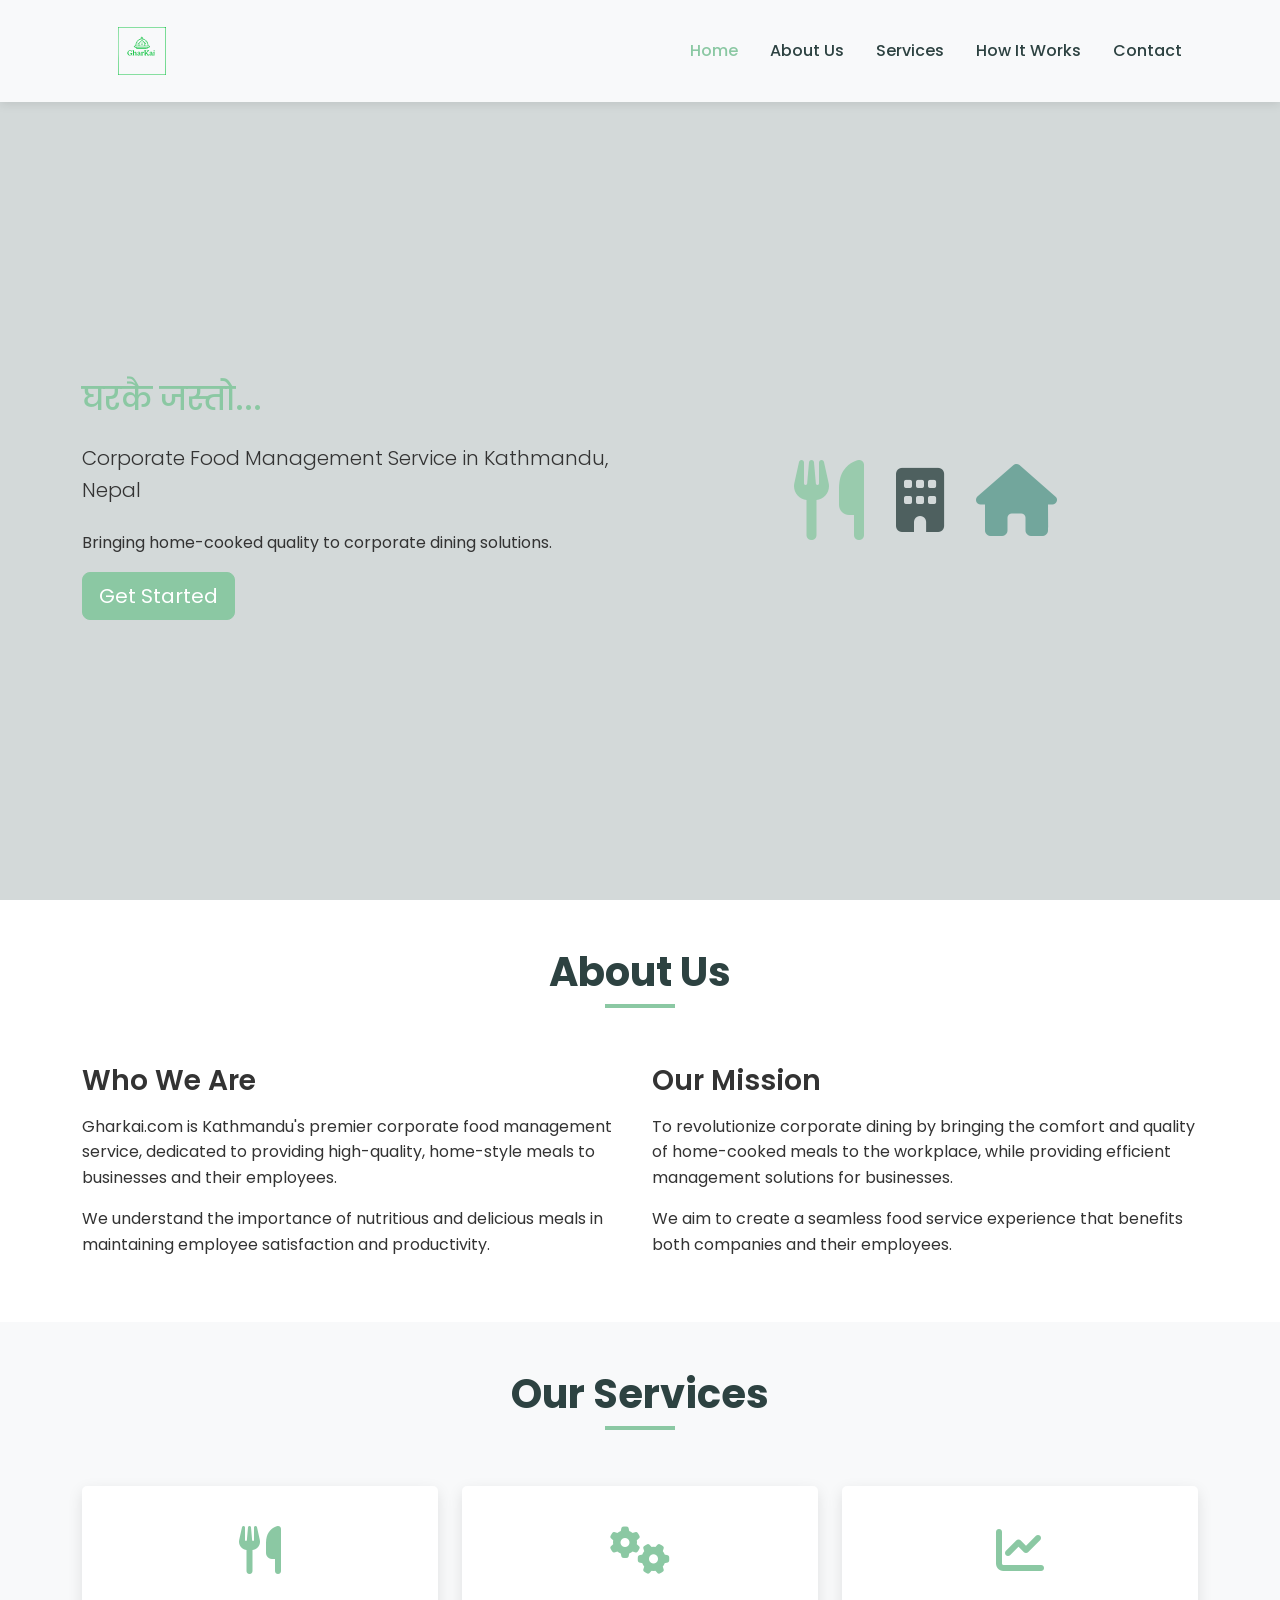
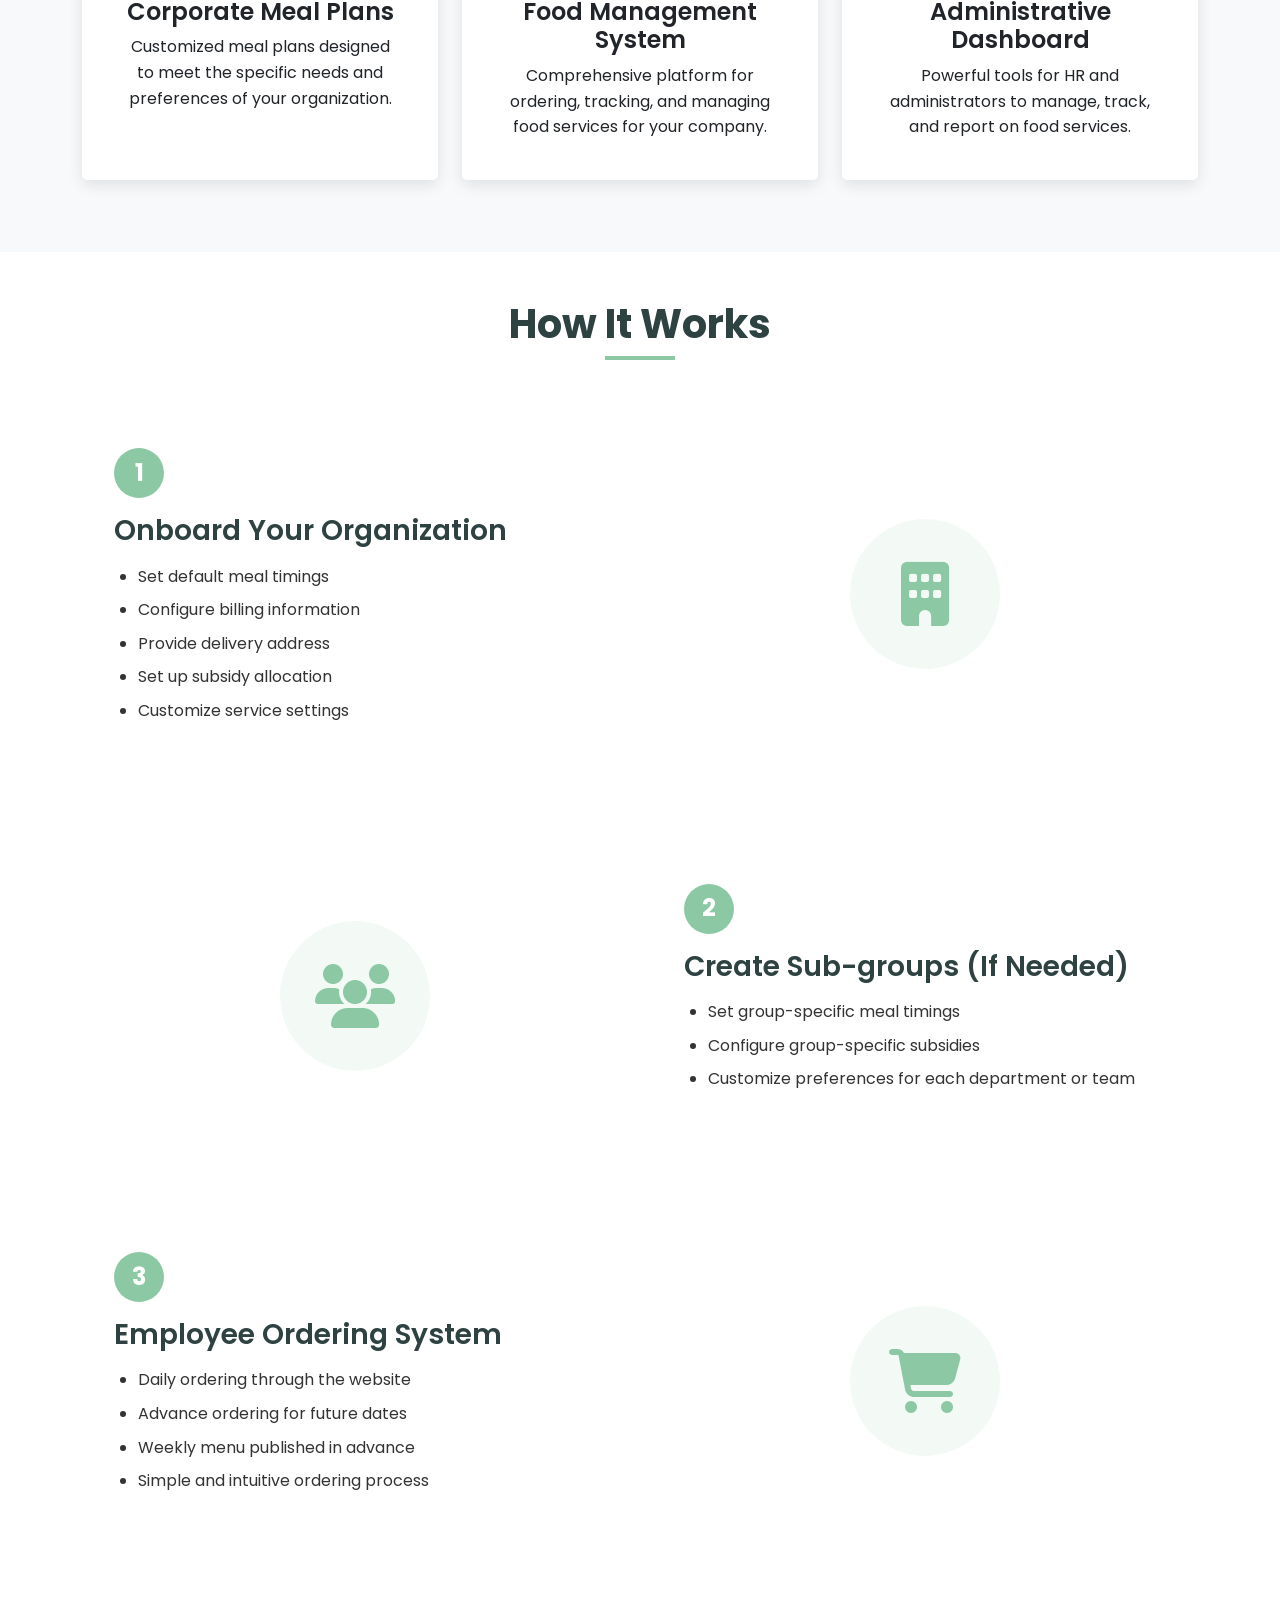
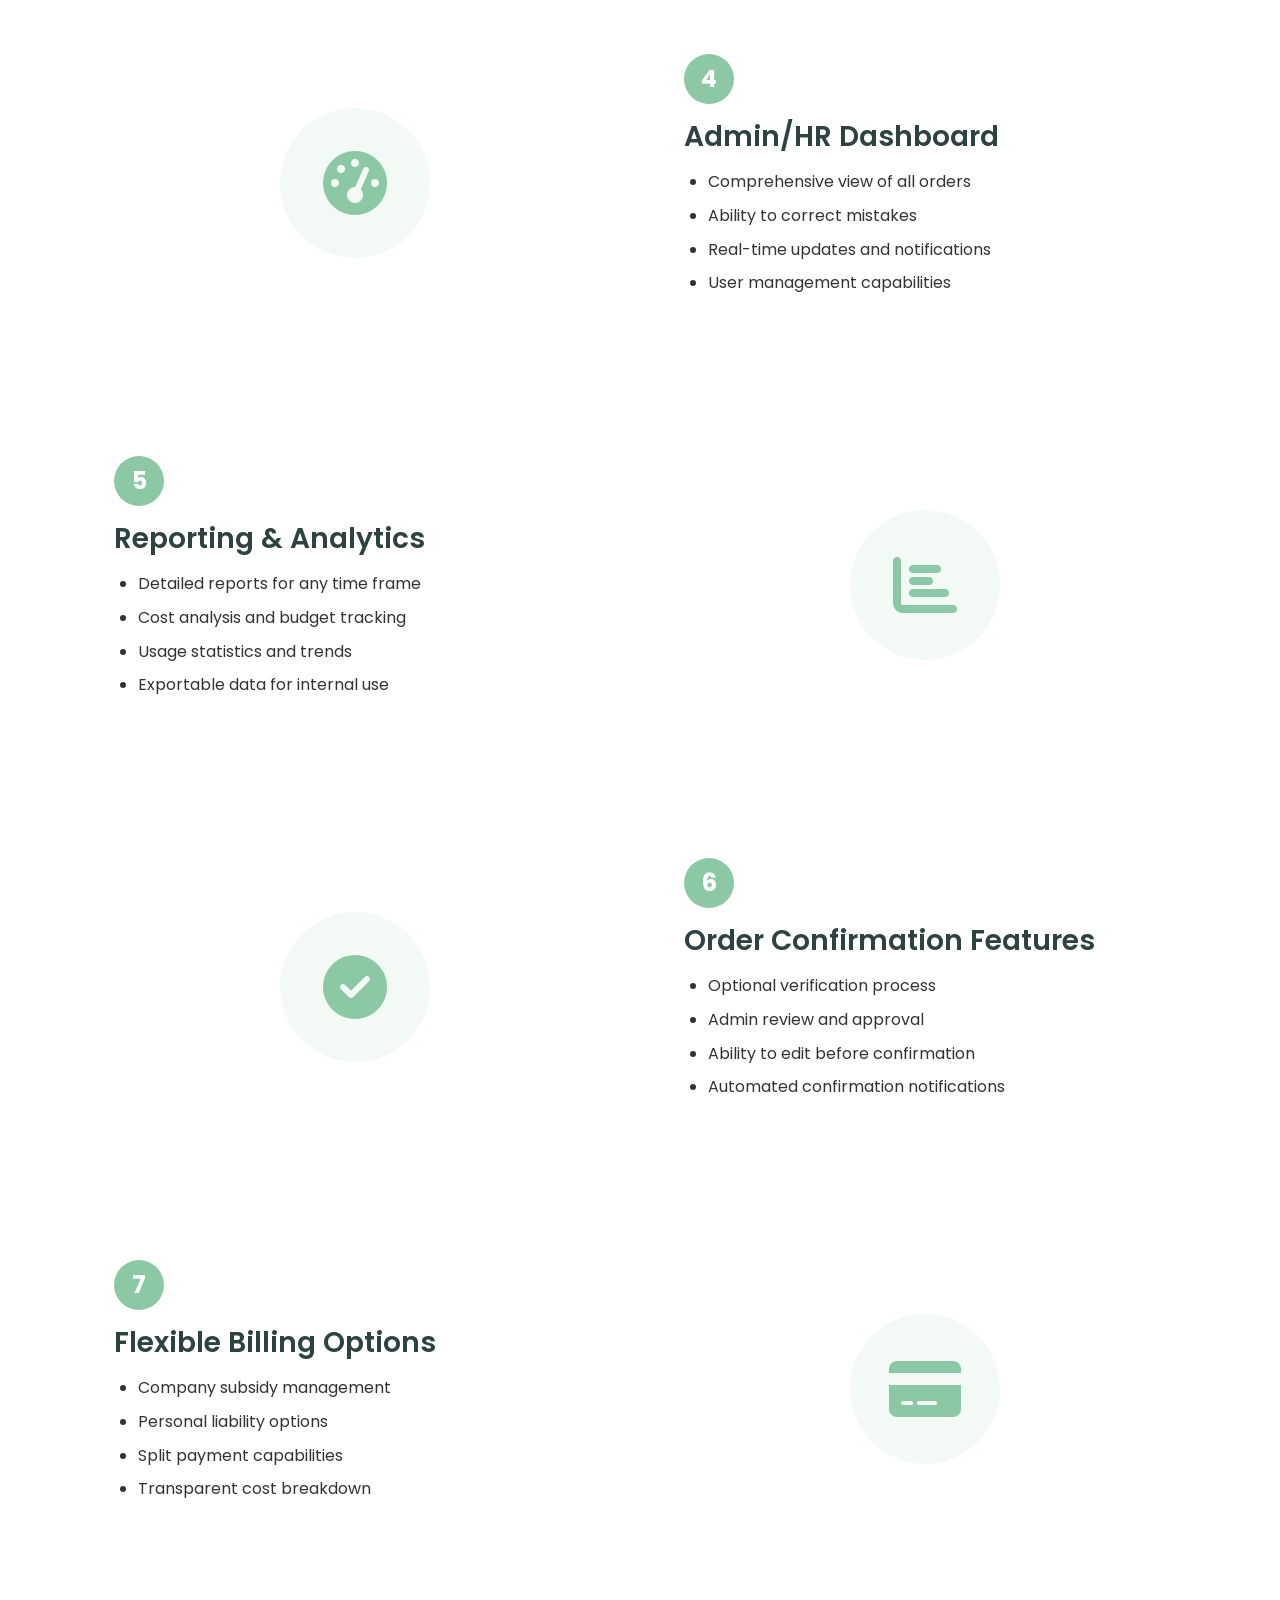
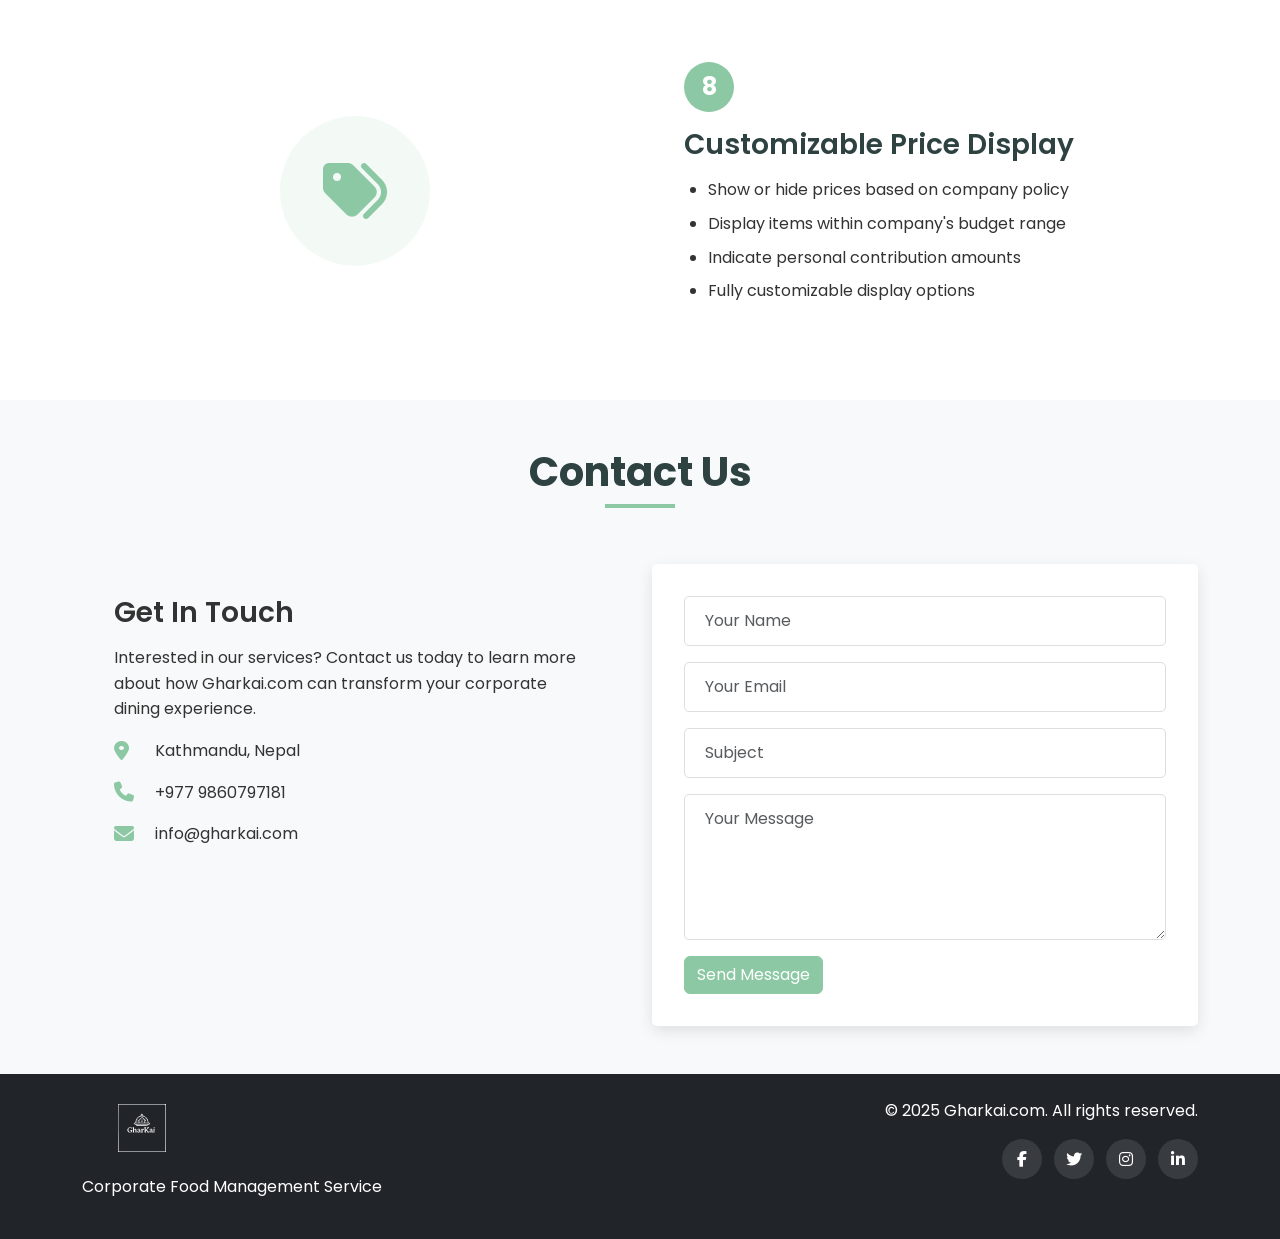
<file: index.html>
<!DOCTYPE html>
<html lang="en">
<head>
    <meta charset="UTF-8">
    <meta name="viewport" content="width=device-width, initial-scale=1.0">
    <title>Gharkai.com - Corporate Food Management Service</title>
    
    <!-- Bootstrap CSS -->
    <link href="https://cdn.jsdelivr.net/npm/bootstrap@5.3.0/dist/css/bootstrap.min.css" rel="stylesheet">
    
    <!-- Font Awesome -->
    <link rel="stylesheet" href="https://cdnjs.cloudflare.com/ajax/libs/font-awesome/6.4.0/css/all.min.css">
    
    <!-- Google Fonts -->
    <link href="https://fonts.googleapis.com/css2?family=Poppins:wght@300;400;500;600;700&display=swap" rel="stylesheet">
    
    <!-- Custom CSS -->
    <link rel="stylesheet" href="assets/css/style.css">
</head>
<body>
    <!-- Navigation -->
    <nav class="navbar navbar-expand-lg navbar-light bg-light fixed-top">
        <div class="container">
<a class="navbar-brand" href="#">
    <img src="assets/img/gharkai-svg-logo.svg" alt="Gharkai Logo" class="logo-img">
</a>
            <button class="navbar-toggler" type="button" data-bs-toggle="collapse" data-bs-target="#navbarNav" aria-controls="navbarNav" aria-expanded="false" aria-label="Toggle navigation">
                <span class="navbar-toggler-icon"></span>
            </button>
            <div class="collapse navbar-collapse" id="navbarNav">
                <ul class="navbar-nav ms-auto">
                    <li class="nav-item">
                        <a class="nav-link active" href="#home">Home</a>
                    </li>
                    <li class="nav-item">
                        <a class="nav-link" href="#about">About Us</a>
                    </li>
                    <li class="nav-item">
                        <a class="nav-link" href="#services">Services</a>
                    </li>
                    <li class="nav-item">
                        <a class="nav-link" href="#how-it-works">How It Works</a>
                    </li>
                    <li class="nav-item">
                        <a class="nav-link" href="#contact">Contact</a>
                    </li>
                </ul>
            </div>
        </div>
    </nav>

    <!-- Hero Section -->
    <section id="home" class="hero-section">
        <div class="container h-100">
            <div class="row h-100 align-items-center">
                <div class="col-lg-6">
                    <h2 class="nepali-font">घरकै जस्तो...</h2>
                    <p class="lead">Corporate Food Management Service in Kathmandu, Nepal</p>
                    <p>Bringing home-cooked quality to corporate dining solutions.</p>
                    <a href="#contact" class="btn btn-primary btn-lg">Get Started</a>
                </div>
                <div class="col-lg-6 text-center">
                    <div class="hero-image">
                        <i class="fas fa-utensils hero-icon"></i>
                        <i class="fas fa-building hero-icon"></i>
                        <i class="fas fa-home hero-icon"></i>
                    </div>
                </div>
            </div>
        </div>
    </section>

    <!-- About Section -->
    <section id="about" class="py-5">
        <div class="container">
            <div class="row">
                <div class="col-12 text-center mb-4">
                    <h2 class="section-title">About Us</h2>
                    <div class="section-divider"></div>
                </div>
                <div class="col-md-6">
                    <h3>Who We Are</h3>
                    <p>Gharkai.com is Kathmandu's premier corporate food management service, dedicated to providing high-quality, home-style meals to businesses and their employees.</p>
                    <p>We understand the importance of nutritious and delicious meals in maintaining employee satisfaction and productivity.</p>
                </div>
                <div class="col-md-6">
                    <h3>Our Mission</h3>
                    <p>To revolutionize corporate dining by bringing the comfort and quality of home-cooked meals to the workplace, while providing efficient management solutions for businesses.</p>
                    <p>We aim to create a seamless food service experience that benefits both companies and their employees.</p>
                </div>
            </div>
        </div>
    </section>

    <!-- Services Section -->
    <section id="services" class="py-5 bg-light">
        <div class="container">
            <div class="row">
                <div class="col-12 text-center mb-4">
                    <h2 class="section-title">Our Services</h2>
                    <div class="section-divider"></div>
                </div>
            </div>
            <div class="row">
                <div class="col-md-4 mb-4">
                    <div class="card service-card h-100">
                        <div class="card-body text-center">
                            <i class="fas fa-utensils service-icon"></i>
                            <h4 class="card-title">Corporate Meal Plans</h4>
                            <p class="card-text">Customized meal plans designed to meet the specific needs and preferences of your organization.</p>
                        </div>
                    </div>
                </div>
                <div class="col-md-4 mb-4">
                    <div class="card service-card h-100">
                        <div class="card-body text-center">
                            <i class="fas fa-cogs service-icon"></i>
                            <h4 class="card-title">Food Management System</h4>
                            <p class="card-text">Comprehensive platform for ordering, tracking, and managing food services for your company.</p>
                        </div>
                    </div>
                </div>
                <div class="col-md-4 mb-4">
                    <div class="card service-card h-100">
                        <div class="card-body text-center">
                            <i class="fas fa-chart-line service-icon"></i>
                            <h4 class="card-title">Administrative Dashboard</h4>
                            <p class="card-text">Powerful tools for HR and administrators to manage, track, and report on food services.</p>
                        </div>
                    </div>
                </div>
            </div>
        </div>
    </section>

    <!-- How It Works Section -->
    <section id="how-it-works" class="py-5">
        <div class="container">
            <div class="row">
                <div class="col-12 text-center mb-4">
                    <h2 class="section-title">How It Works</h2>
                    <div class="section-divider"></div>
                </div>
            </div>
            
            <!-- Step 1 -->
            <div class="row align-items-center how-it-works-item">
                <div class="col-md-6 order-md-1">
                    <div class="how-it-works-content">
                        <div class="step-number">1</div>
                        <h3>Onboard Your Organization</h3>
                        <ul>
                            <li>Set default meal timings</li>
                            <li>Configure billing information</li>
                            <li>Provide delivery address</li>
                            <li>Set up subsidy allocation</li>
                            <li>Customize service settings</li>
                        </ul>
                    </div>
                </div>
                <div class="col-md-6 order-md-2 text-center">
                    <div class="feature-icon">
                        <i class="fas fa-building"></i>
                    </div>
                </div>
            </div>
            
            <!-- Step 2 -->
            <div class="row align-items-center how-it-works-item">
                <div class="col-md-6 order-md-2">
                    <div class="how-it-works-content">
                        <div class="step-number">2</div>
                        <h3>Create Sub-groups (If Needed)</h3>
                        <ul>
                            <li>Set group-specific meal timings</li>
                            <li>Configure group-specific subsidies</li>
                            <li>Customize preferences for each department or team</li>
                        </ul>
                    </div>
                </div>
                <div class="col-md-6 order-md-1 text-center">
                    <div class="feature-icon">
                        <i class="fas fa-users"></i>
                    </div>
                </div>
            </div>
            
            <!-- Step 3 -->
            <div class="row align-items-center how-it-works-item">
                <div class="col-md-6 order-md-1">
                    <div class="how-it-works-content">
                        <div class="step-number">3</div>
                        <h3>Employee Ordering System</h3>
                        <ul>
                            <li>Daily ordering through the website</li>
                            <li>Advance ordering for future dates</li>
                            <li>Weekly menu published in advance</li>
                            <li>Simple and intuitive ordering process</li>
                        </ul>
                    </div>
                </div>
                <div class="col-md-6 order-md-2 text-center">
                    <div class="feature-icon">
                        <i class="fas fa-shopping-cart"></i>
                    </div>
                </div>
            </div>
            
            <!-- Step 4 -->
            <div class="row align-items-center how-it-works-item">
                <div class="col-md-6 order-md-2">
                    <div class="how-it-works-content">
                        <div class="step-number">4</div>
                        <h3>Admin/HR Dashboard</h3>
                        <ul>
                            <li>Comprehensive view of all orders</li>
                            <li>Ability to correct mistakes</li>
                            <li>Real-time updates and notifications</li>
                            <li>User management capabilities</li>
                        </ul>
                    </div>
                </div>
                <div class="col-md-6 order-md-1 text-center">
                    <div class="feature-icon">
                        <i class="fas fa-tachometer-alt"></i>
                    </div>
                </div>
            </div>
            
            <!-- Step 5 -->
            <div class="row align-items-center how-it-works-item">
                <div class="col-md-6 order-md-1">
                    <div class="how-it-works-content">
                        <div class="step-number">5</div>
                        <h3>Reporting & Analytics</h3>
                        <ul>
                            <li>Detailed reports for any time frame</li>
                            <li>Cost analysis and budget tracking</li>
                            <li>Usage statistics and trends</li>
                            <li>Exportable data for internal use</li>
                        </ul>
                    </div>
                </div>
                <div class="col-md-6 order-md-2 text-center">
                    <div class="feature-icon">
                        <i class="fas fa-chart-bar"></i>
                    </div>
                </div>
            </div>
            
            <!-- Step 6 -->
            <div class="row align-items-center how-it-works-item">
                <div class="col-md-6 order-md-2">
                    <div class="how-it-works-content">
                        <div class="step-number">6</div>
                        <h3>Order Confirmation Features</h3>
                        <ul>
                            <li>Optional verification process</li>
                            <li>Admin review and approval</li>
                            <li>Ability to edit before confirmation</li>
                            <li>Automated confirmation notifications</li>
                        </ul>
                    </div>
                </div>
                <div class="col-md-6 order-md-1 text-center">
                    <div class="feature-icon">
                        <i class="fas fa-check-circle"></i>
                    </div>
                </div>
            </div>
            
            <!-- Step 7 -->
            <div class="row align-items-center how-it-works-item">
                <div class="col-md-6 order-md-1">
                    <div class="how-it-works-content">
                        <div class="step-number">7</div>
                        <h3>Flexible Billing Options</h3>
                        <ul>
                            <li>Company subsidy management</li>
                            <li>Personal liability options</li>
                            <li>Split payment capabilities</li>
                            <li>Transparent cost breakdown</li>
                        </ul>
                    </div>
                </div>
                <div class="col-md-6 order-md-2 text-center">
                    <div class="feature-icon">
                        <i class="fas fa-credit-card"></i>
                    </div>
                </div>
            </div>
            
            <!-- Step 8 -->
            <div class="row align-items-center how-it-works-item">
                <div class="col-md-6 order-md-2">
                    <div class="how-it-works-content">
                        <div class="step-number">8</div>
                        <h3>Customizable Price Display</h3>
                        <ul>
                            <li>Show or hide prices based on company policy</li>
                            <li>Display items within company's budget range</li>
                            <li>Indicate personal contribution amounts</li>
                            <li>Fully customizable display options</li>
                        </ul>
                    </div>
                </div>
                <div class="col-md-6 order-md-1 text-center">
                    <div class="feature-icon">
                        <i class="fas fa-tags"></i>
                    </div>
                </div>
            </div>
        </div>
    </section>

    <!-- Contact Section -->
    <section id="contact" class="py-5 bg-light">
        <div class="container">
            <div class="row">
                <div class="col-12 text-center mb-4">
                    <h2 class="section-title">Contact Us</h2>
                    <div class="section-divider"></div>
                </div>
            </div>
            <div class="row">
                <div class="col-md-6 mb-4">
                    <div class="contact-info">
                        <h3>Get In Touch</h3>
                        <p>Interested in our services? Contact us today to learn more about how Gharkai.com can transform your corporate dining experience.</p>
                        <div class="contact-item">
                            <i class="fas fa-map-marker-alt"></i>
                            <span>Kathmandu, Nepal</span>
                        </div>
                        <div class="contact-item">
                            <i class="fas fa-phone"></i>
                            <span>+977 9860797181</span>
                        </div>
                        <div class="contact-item">
                            <i class="fas fa-envelope"></i>
                            <span>info@gharkai.com</span>
                        </div>
                    </div>
                </div>
                <div class="col-md-6">
                    <form class="contact-form">
                        <div class="mb-3">
                            <input type="text" class="form-control" placeholder="Your Name" required>
                        </div>
                        <div class="mb-3">
                            <input type="email" class="form-control" placeholder="Your Email" required>
                        </div>
                        <div class="mb-3">
                            <input type="text" class="form-control" placeholder="Subject">
                        </div>
                        <div class="mb-3">
                            <textarea class="form-control" rows="5" placeholder="Your Message" required></textarea>
                        </div>
                        <button type="submit" class="btn btn-primary">Send Message</button>
                    </form>
                </div>
            </div>
        </div>
    </section>

    <!-- Footer -->
    <footer class="py-4 bg-dark text-white">
        <div class="container">
            <div class="row">
                <div class="col-md-6">
<div class="footer-logo">
    <img src="assets/img/gharkai-svg-logo.svg" alt="Gharkai Logo" class="logo-img">
</div>
                    <p>Corporate Food Management Service</p>
                </div>
                <div class="col-md-6 text-md-end">
                    <p>&copy; 2025 Gharkai.com. All rights reserved.</p>
                    <div class="social-links">
                        <a href="#" class="social-link"><i class="fab fa-facebook-f"></i></a>
                        <a href="#" class="social-link"><i class="fab fa-twitter"></i></a>
                        <a href="#" class="social-link"><i class="fab fa-instagram"></i></a>
                        <a href="#" class="social-link"><i class="fab fa-linkedin-in"></i></a>
                    </div>
                </div>
            </div>
        </div>
    </footer>

    <!-- Bootstrap JS -->
    <script src="https://cdn.jsdelivr.net/npm/bootstrap@5.3.0/dist/js/bootstrap.bundle.min.js"></script>
    
    <!-- Custom JS -->
    <script src="assets/js/main.js"></script>
</body>
</html>
</file>
<file: assets/css/style.css>
/* 
* Gharkai.com - Corporate Food Management Service
* Custom CSS Styles
*/

/* Import Nepali Font */
@import url('https://fonts.googleapis.com/css2?family=Poppins:wght@300;400;500;600;700&display=swap');

/* General Styles */
:root {
    --primary-color: #8BC8A3;
    --secondary-color: #2D4241;
    --accent-color: #5A9A8D;
    --light-color: #D3D9D9;
    --dark-color: #2D4241;
    --text-color: #333;
    --border-radius: 5px;
    --box-shadow: 0 5px 15px rgba(0, 0, 0, 0.1);
    --transition: all 0.3s ease;
}

body {
    font-family: 'Poppins', sans-serif;
    color: var(--text-color);
    line-height: 1.6;
    overflow-x: hidden;
}

h1, h2, h3, h4, h5, h6 {
    font-weight: 600;
    margin-bottom: 1rem;
}

a {
    color: var(--primary-color);
    text-decoration: none;
    transition: var(--transition);
}

a:hover {
    color: #5A9A8D;
}

.btn-primary {
    background-color: var(--primary-color);
    border-color: var(--primary-color);
}

.btn-primary:hover {
    background-color: #5A9A8D;
    border-color: #5A9A8D;
}

.section-title {
    font-size: 2.5rem;
    font-weight: 700;
    margin-bottom: 0.5rem;
    color: var(--secondary-color);
}

.section-divider {
    height: 4px;
    width: 70px;
    background-color: var(--primary-color);
    margin: 0 auto 2rem;
}

/* Logo Styling */
.logo-icon {
    font-size: 1.5rem;
    color: var(--primary-color);
    margin-right: 0.5rem;
}

.logo-img {
    height: 60px;
    width: 120px; /* Fixed width to make it more rectangular */
    object-fit: contain; /* Ensures the logo fits within the dimensions while maintaining aspect ratio */
    vertical-align: middle;
    filter: invert(60%) sepia(30%) saturate(1200%) hue-rotate(84deg) brightness(93%) contrast(95%);
    background-color: transparent;
    padding: 5px;
    border-radius: 5px;
}

.footer-logo .logo-img {
    height: 60px;
    filter: invert(100%) sepia(0%) saturate(0%) hue-rotate(0deg) brightness(100%) contrast(100%);
}

.logo-text {
    font-weight: 700;
    font-size: 1.5rem;
    color: var(--secondary-color);
}

.footer-logo {
    margin-bottom: 1rem;
}

.footer-logo .logo-text {
    color: white;
}

/* Nepali Font */
.nepali-font {
    font-family: 'Poppins', sans-serif;
    font-weight: 500;
    color: var(--primary-color);
}

/* Navigation */
.navbar {
    padding: 1rem 0;
    transition: var(--transition);
    box-shadow: 0 2px 10px rgba(0, 0, 0, 0.1);
}

.navbar-brand {
    font-weight: 700;
    font-size: 1.5rem;
}

.nav-link {
    font-weight: 500;
    padding: 0.5rem 1rem !important;
    color: var(--secondary-color) !important;
}

.nav-link:hover, .nav-link.active {
    color: var(--primary-color) !important;
}

/* Hero Section */
.hero-section {
    height: 100vh;
    min-height: 600px;
    background-color: var(--light-color);
    padding-top: 100px;
    position: relative;
}

.hero-image {
    display: flex;
    justify-content: center;
    align-items: center;
    height: 300px;
    position: relative;
}

.hero-icon {
    font-size: 5rem;
    color: var(--primary-color);
    margin: 0 1rem;
    opacity: 0.8;
    transition: var(--transition);
}

.hero-icon:nth-child(2) {
    font-size: 4rem;
    color: var(--secondary-color);
}

.hero-icon:nth-child(3) {
    font-size: 4.5rem;
    color: var(--accent-color);
}

.hero-icon:hover {
    transform: translateY(-10px);
    opacity: 1;
}

.hero-section h1 {
    font-size: 3.5rem;
    font-weight: 700;
    color: var(--secondary-color);
    margin-bottom: 0.5rem;
}

.hero-section h2 {
    font-size: 2rem;
    margin-bottom: 1.5rem;
}

.hero-section .lead {
    font-size: 1.25rem;
    margin-bottom: 1.5rem;
}

/* Services Section */
.service-card {
    border: none;
    border-radius: var(--border-radius);
    box-shadow: var(--box-shadow);
    transition: var(--transition);
    padding: 1.5rem;
}

.service-card:hover {
    transform: translateY(-10px);
    box-shadow: 0 15px 30px rgba(0, 0, 0, 0.15);
}

.service-icon {
    font-size: 3rem;
    color: var(--primary-color);
    margin-bottom: 1.5rem;
}

/* How It Works Section */
.how-it-works-item {
    margin-bottom: 5rem;
    position: relative;
}

.feature-icon {
    display: flex;
    justify-content: center;
    align-items: center;
    width: 150px;
    height: 150px;
    margin: 0 auto;
    background-color: rgba(139, 200, 163, 0.1);
    border-radius: 50%;
}

.feature-icon i {
    font-size: 4rem;
    color: var(--primary-color);
}

.how-it-works-item:last-child {
    margin-bottom: 0;
}

.how-it-works-content {
    padding: 2rem;
    position: relative;
}

.step-number {
    display: flex;
    align-items: center;
    justify-content: center;
    width: 50px;
    height: 50px;
    background-color: var(--primary-color);
    color: white;
    font-size: 1.5rem;
    font-weight: 700;
    border-radius: 50%;
    margin-bottom: 1rem;
}

.how-it-works-content h3 {
    font-weight: 600;
    color: var(--secondary-color);
    margin-bottom: 1rem;
}

.how-it-works-content ul {
    padding-left: 1.5rem;
}

.how-it-works-content ul li {
    margin-bottom: 0.5rem;
}

/* Contact Section */
.contact-info {
    padding: 2rem;
    height: 100%;
}

.contact-item {
    display: flex;
    align-items: center;
    margin-bottom: 1rem;
}

.contact-item i {
    font-size: 1.25rem;
    color: var(--primary-color);
    margin-right: 1rem;
    width: 25px;
}

.contact-form {
    padding: 2rem;
    background-color: white;
    border-radius: var(--border-radius);
    box-shadow: var(--box-shadow);
}

.form-control {
    padding: 0.75rem 1.25rem;
    border-radius: var(--border-radius);
    border: 1px solid #ddd;
}

.form-control:focus {
    box-shadow: none;
    border-color: var(--primary-color);
}

/* Footer */
footer {
    background-color: var(--dark-color);
}

.social-links {
    margin-top: 1rem;
}

.social-link {
    display: inline-flex;
    align-items: center;
    justify-content: center;
    width: 40px;
    height: 40px;
    background-color: rgba(255, 255, 255, 0.1);
    color: white;
    border-radius: 50%;
    margin-left: 0.5rem;
    transition: var(--transition);
}

.social-link:hover {
    background-color: var(--primary-color);
    color: white;
}

/* Responsive Styles */
@media (max-width: 991.98px) {
    .hero-section {
        height: auto;
        padding: 120px 0 80px;
    }
    
    .how-it-works-item {
        margin-bottom: 3rem;
    }
    
    .how-it-works-content {
        padding: 1.5rem 0;
    }
}

@media (max-width: 767.98px) {
    .section-title {
        font-size: 2rem;
    }
    
    .hero-section h1 {
        font-size: 2.5rem;
    }
    
    .hero-section h2 {
        font-size: 1.5rem;
    }
    
    .service-card {
        margin-bottom: 1.5rem;
    }
    
    .how-it-works-item {
        margin-bottom: 2rem;
    }
    
    .contact-info {
        margin-bottom: 2rem;
    }
}
</file>
